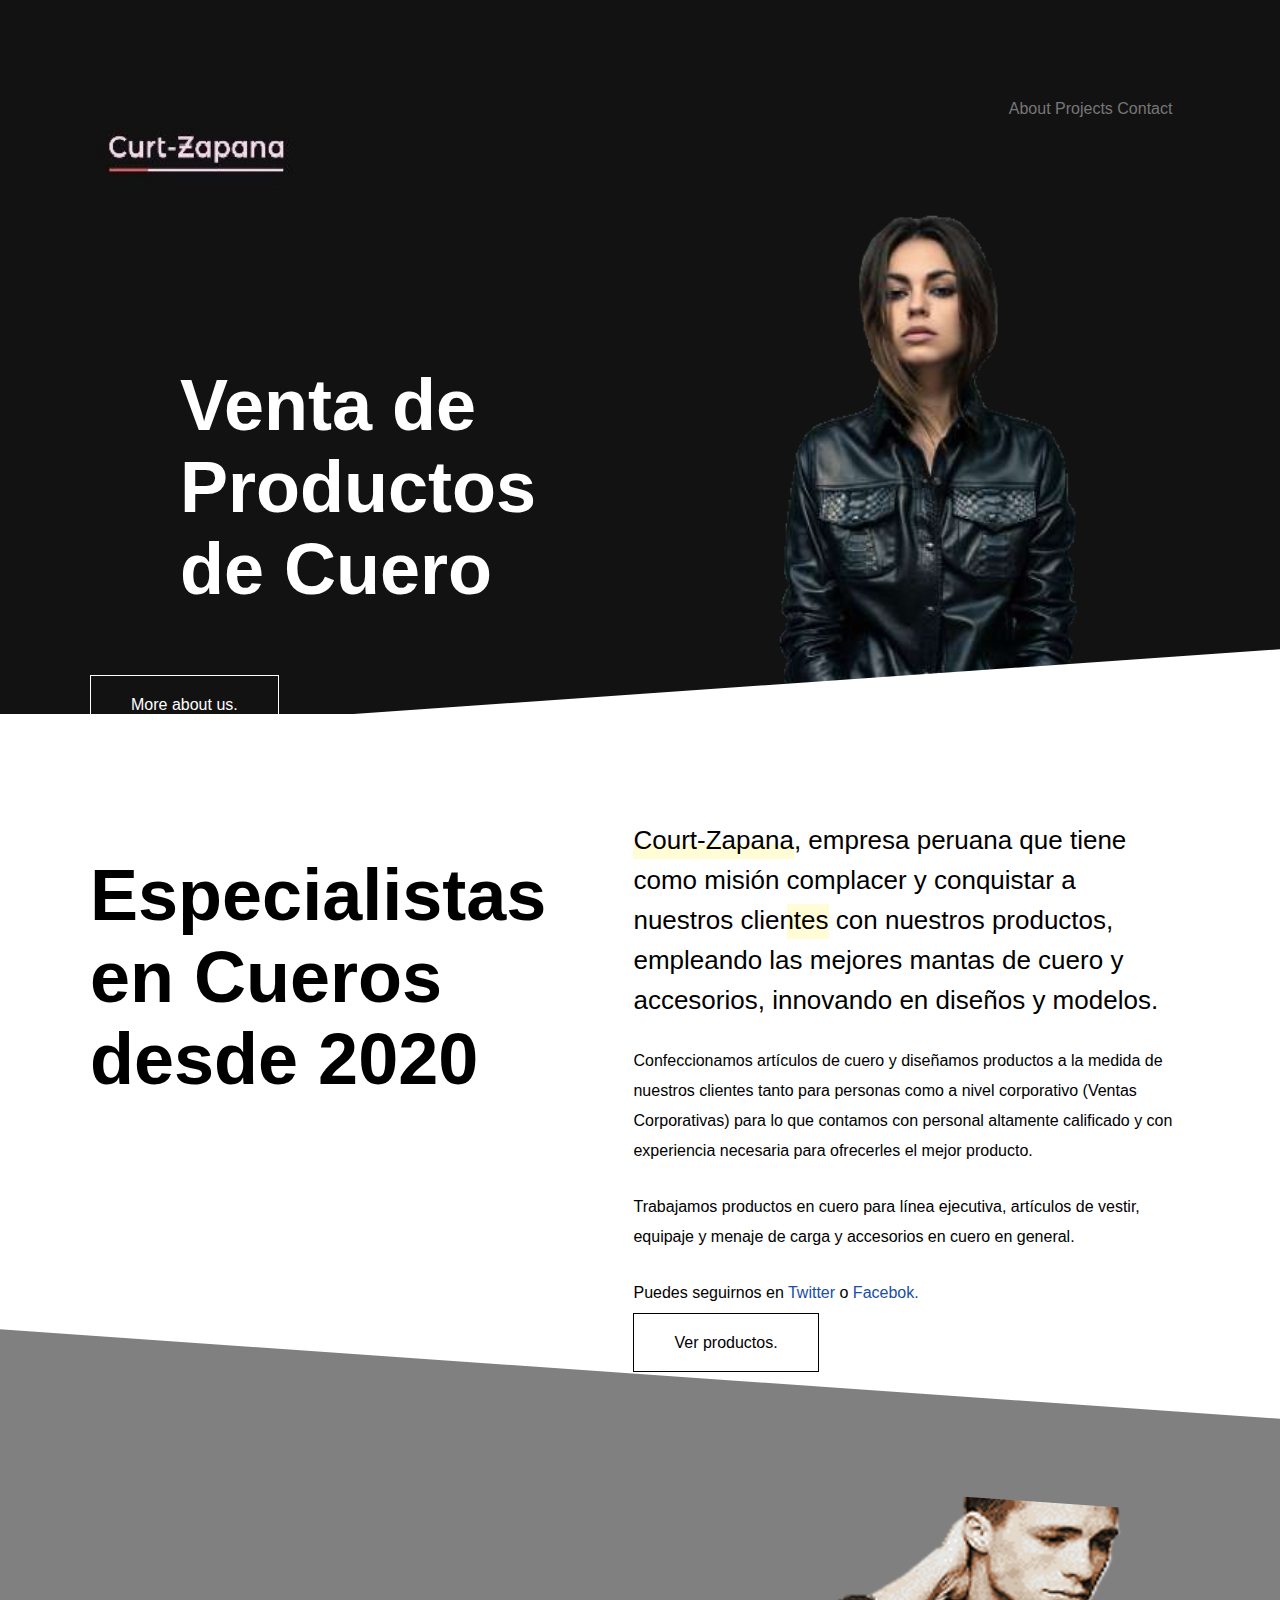
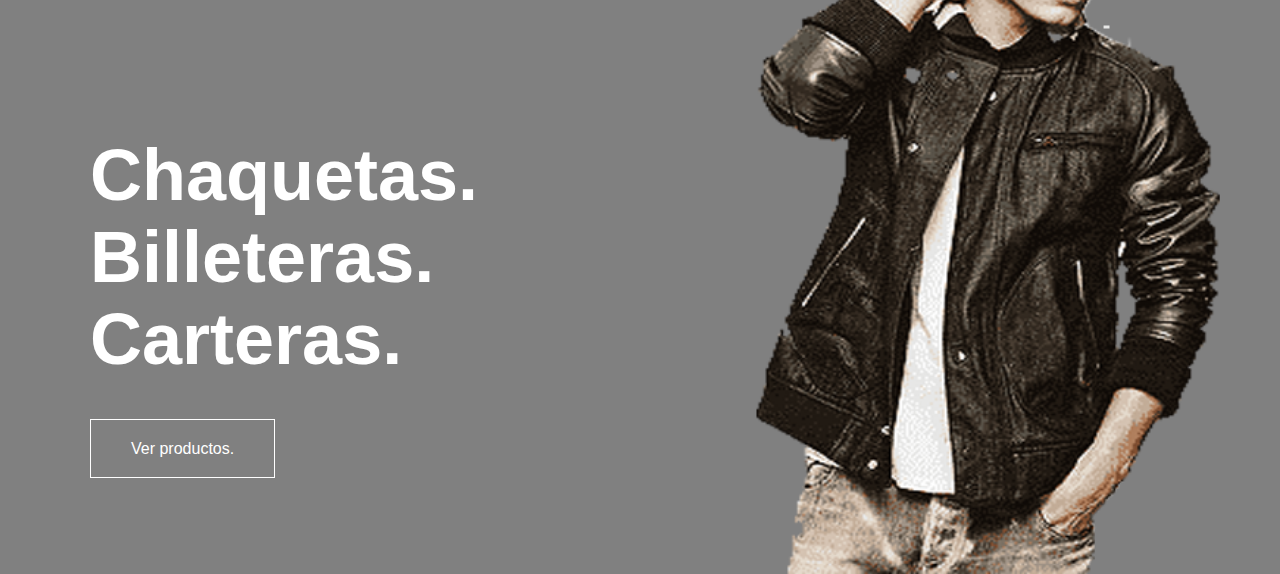
<file: web1/index.html>
<!DOCTYPE html>
<html lang="en">
<head>
	<meta charset="UTF-8">
    <title>Curt-Zapana</title>
    <link rel="stylesheet" href="main.css">
</head>
<body>
	<div id="main-container">
		<section id="intro-container">
            <div class="center-align">
                <menu>
                    <div id="logo">
                        <img src="logo.jpg" alt="" height="110px"> 
                    </div>
                    <div id="menu-lista">
                        <ul>
                            <li><a href="#">About</a></li>
                            <li><a href="#">Projects</a></li>
                            <li><a href="#">Contact</a></li>
                        </ul>
        
                </div>
                </menu>
            <div class="section-columns">
                <div>
                    <h2 class="color-white">Venta de Productos de Cuero</h2>
                    <div class="btn-section">
                        <a href="#" class="btn btn-white">More about us.</a>
                    </div>
                </div>
            
            <div id="image-bg">
               
            </div>
    
            </div>
        </section>
        <div class="section">
            <div class="rectangle bg-white skew-left"></div>
            <div class="center-align">
                <div class="section-columns">
                    <div>
                        <h2>Especialistas en Cueros desde 2020</h2>
                      
                    </div>
                <div id="bio">
                   <h3><span>Court-Zapana</span>, empresa peruana que tiene como misión <span>complacer y conquistar a nuestros clientes</span> con nuestros productos, empleando las mejores mantas de cuero y accesorios, innovando en diseños y modelos.</h3> 
                   <p>Confeccionamos artículos de cuero y diseñamos productos a la medida de nuestros clientes tanto para personas como a nivel corporativo (Ventas Corporativas) para lo que contamos con personal altamente calificado y con experiencia necesaria para ofrecerles el mejor producto.</p>
                   <p>Trabajamos productos en cuero para línea ejecutiva, artículos de vestir, equipaje y menaje de carga y accesorios en cuero en general.</p>
                   <p>Puedes seguirnos en <a href="#">Twitter</a> o <a href="#">Facebok.</a></p>
                   <div class="btn-section">
                    <a href="#" class="btn btn-black">Ver productos.</a>
                    </div>
                </div>
            </div>
        </div>
        <div class="rectangle bg-gray skew-right"></div>
        <div class="section bg-gray" id="work">
            <div class="center-align">
                <div class="section-columns">
                <div>
                    <h2 class="color-white">Chaquetas.<br />Billeteras.<br/>Carteras.</h2>
                    <div class="btn-section">
                        <a href="#" class="btn btn-white">Ver productos.</a>
                        </div>
                </div>
              
                </div>
            </div>   
        </div>
    </div>

</body>
</html>
</file>
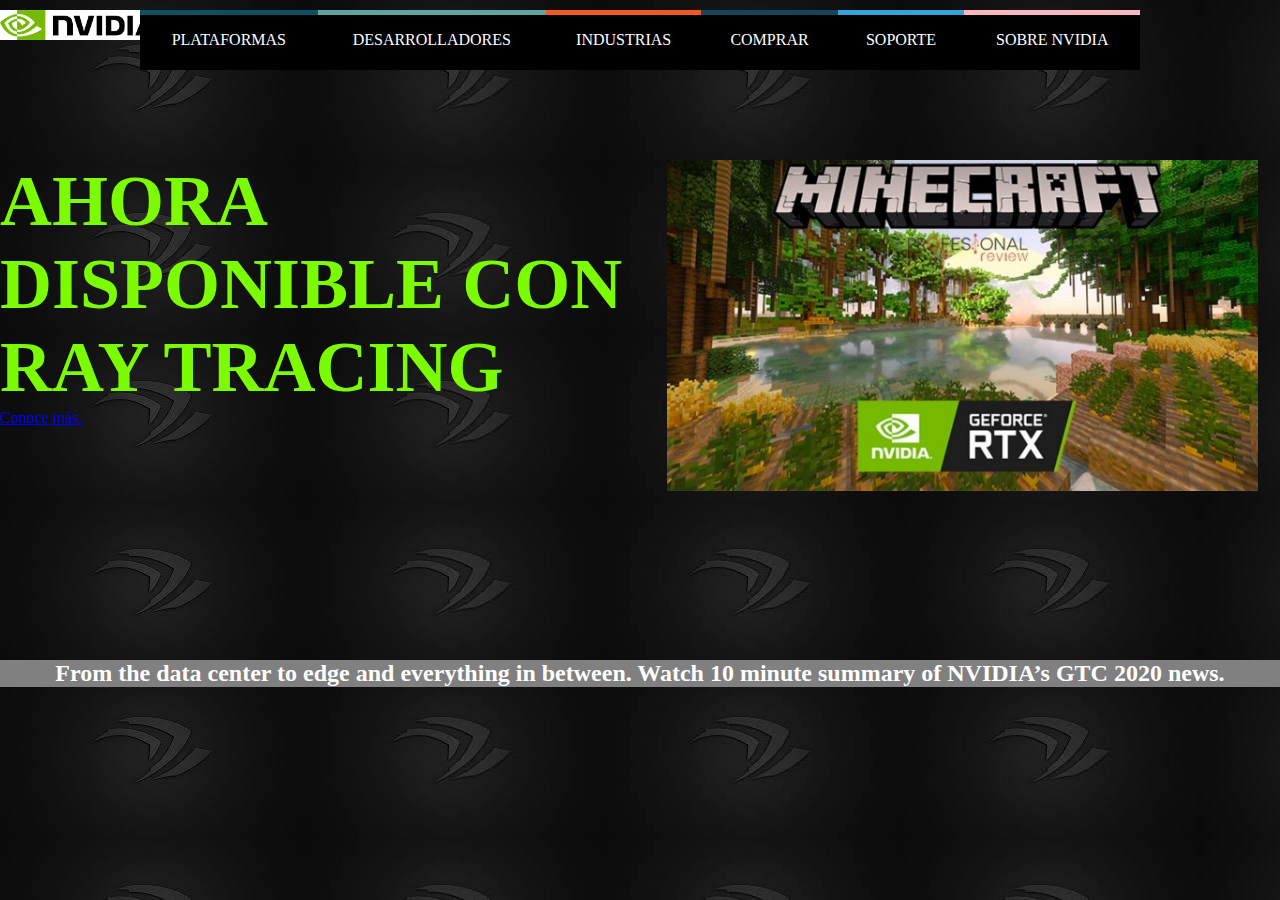
<file: web2/index.html>
<!DOCTYPE html>
<html lang="en">
<head>
	<meta charset="UTF-8">
    <title>NVIDIA!</title>
    <link rel="stylesheet" href="estilos.css">
    <link rel="stylesheet" href="fonts.css">
</head>
<body>

    <header>
        <menu>
            <div id="logo">
                <img src="logo.png" alt="" height="30px"> 
            </div>
        </menu>
        <nav>
            <ul>
                <li><a href="maqui.html"><span class="primero"><i class="icon icon-menu3"></i></span>PLATAFORMAS</a>
                    <ul>
                        <li><a href="maqui.html">MÁQUINAS AUTÓNOMAS</a></li>
                        <li><a href="#">CLOUD & DATA CENTER</a></li>
                        <li><a href="#">DEEP LEARNING &' IA</a></li>
                        <li><a href="#">DESIGN & VISUALIZACIÓN</a></li>
                        <li><a href="#">ÁREA DE LA SALUD</a></li>
                        <li><a href="#">HIGH PERFORMANCE COMPUTING</a></li>
                        <li><a href="#">CONDUCTIÓN AUTÓNOMA</a></li>
                        <li><a href="#">JUEGOS & ENTRETENIMIENTO</a></li>
                    </ul>
                </li>
                <li><a href="#"><span class="segundo"><i class="icon icon-users"></i></span>DESARROLLADORES</a></li>
                <li><a href="#"><span class="tercero"><i class="icon icon-office"></i></span>INDUSTRIAS</a></li>
                <li><a href="#"><span class="cuarto"><i class="icon icon-cart"></i></span>COMPRAR</a></li>
                <li><a href="#"><span class="quinto"><i class="icon icon-cog"></i></span>SOPORTE</a></li>
                <li><a href="about.html"><span class="sexto"><i class="icon icon-profile"></i></span>SOBRE NVIDIA</a></li>
            </ul>
        </nav>
    </header>
        <div class="section-columns">
                    <div>
                        <h2 class="color-white">AHORA DISPONIBLE CON RAY TRACING </h2>
                        <div class="btn-section">
                            <a href="#" class="btn btn-white">Conoce más.</a>
                        </div>
                    </div>
                
                <div id="image-bg"> </div>
        </div>
        <h3>
            From the data center to edge and everything in between. Watch 10 minute summary of NVIDIA’s GTC 2020 news.
        </h3>


    </body>
    </html>
</file>
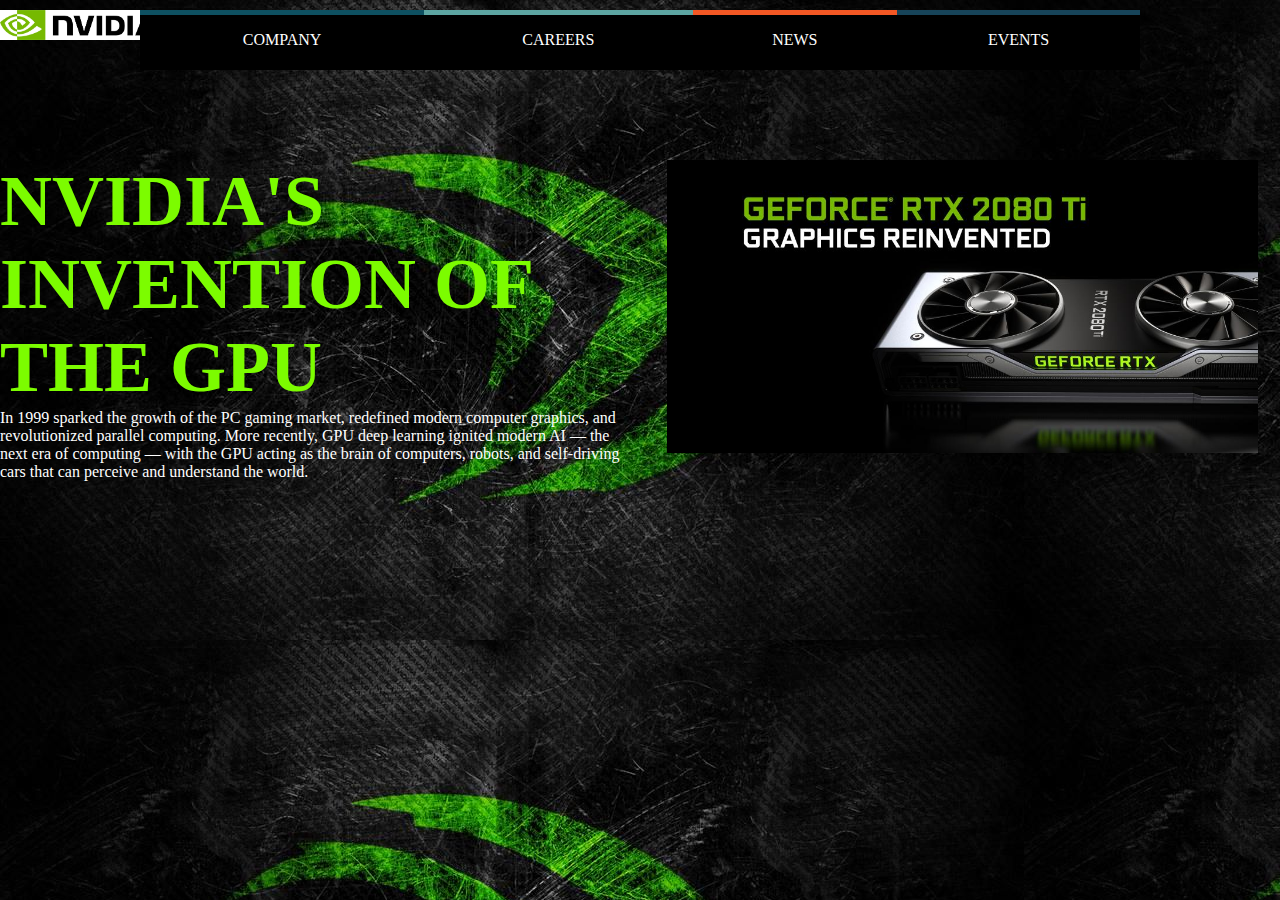
<file: web2/about.html>
<!DOCTYPE html>
<html lang="en">
<head>
	<meta charset="UTF-8">
    <title>About NVIDIA!</title>
    <link rel="stylesheet" href="estilos2.css">
    <link rel="stylesheet" href="fonts.css">
</head>
<body>

    <header>
        <menu>
            <div id="logo">
                <img src="logo.png" alt="" height="30px"> 
            </div>
        </menu>
        <nav>
            <ul>
                <li><a href="#"><span class="primero"><i class="icon icon-menu3"></i></span>COMPANY</a>
                    <ul>
                        <li><a href="#">DESCRIPCIÓN</a></li>
                        <li><a href="#">NVIDIA PARTNER NETWORK</a></li>
                        <li><a href="#">AI COMPUTING MODEL</a></li>
                        <li><a href="#">HISTORY</a></li>
                        <li><a href="#">AWARDS</a></li>
                        <li><a href="#">EXECUTIVE BIOS</a></li>
                        <li><a href="#">CORPORATE SOCIAL RESPONSIBILITY</a></li>
                        <li><a href="#">NVIDIA FOUNDATION</a></li>
                    </ul>
                </li>
                <li><a href="#"><span class="segundo"><i class="icon icon-users"></i></span>CAREERS</a></li>
                <li><a href="#"><span class="tercero"><i class="icon icon-office"></i></span>NEWS</a></li>
                <li><a href="#"><span class="cuarto"><i class="icon icon-cart"></i></span>EVENTS</a></li>
            </ul>
        </nav>
    </header>
    <div class="section-columns">
        <div>
            <h2 style="color: lawngreen">NVIDIA'S INVENTION OF THE GPU</h2>
            <P style="color: #fff">In 1999 sparked the growth of the PC gaming market, redefined modern computer graphics, and revolutionized parallel computing. More recently, GPU deep learning ignited modern AI — the next era of computing — with the GPU acting as the brain of computers, robots, and self-driving cars that can perceive and understand the world.</P>
        </div>
    
    <div id="image-bg">
       
    </div>
    


</body>
</html>
</file>
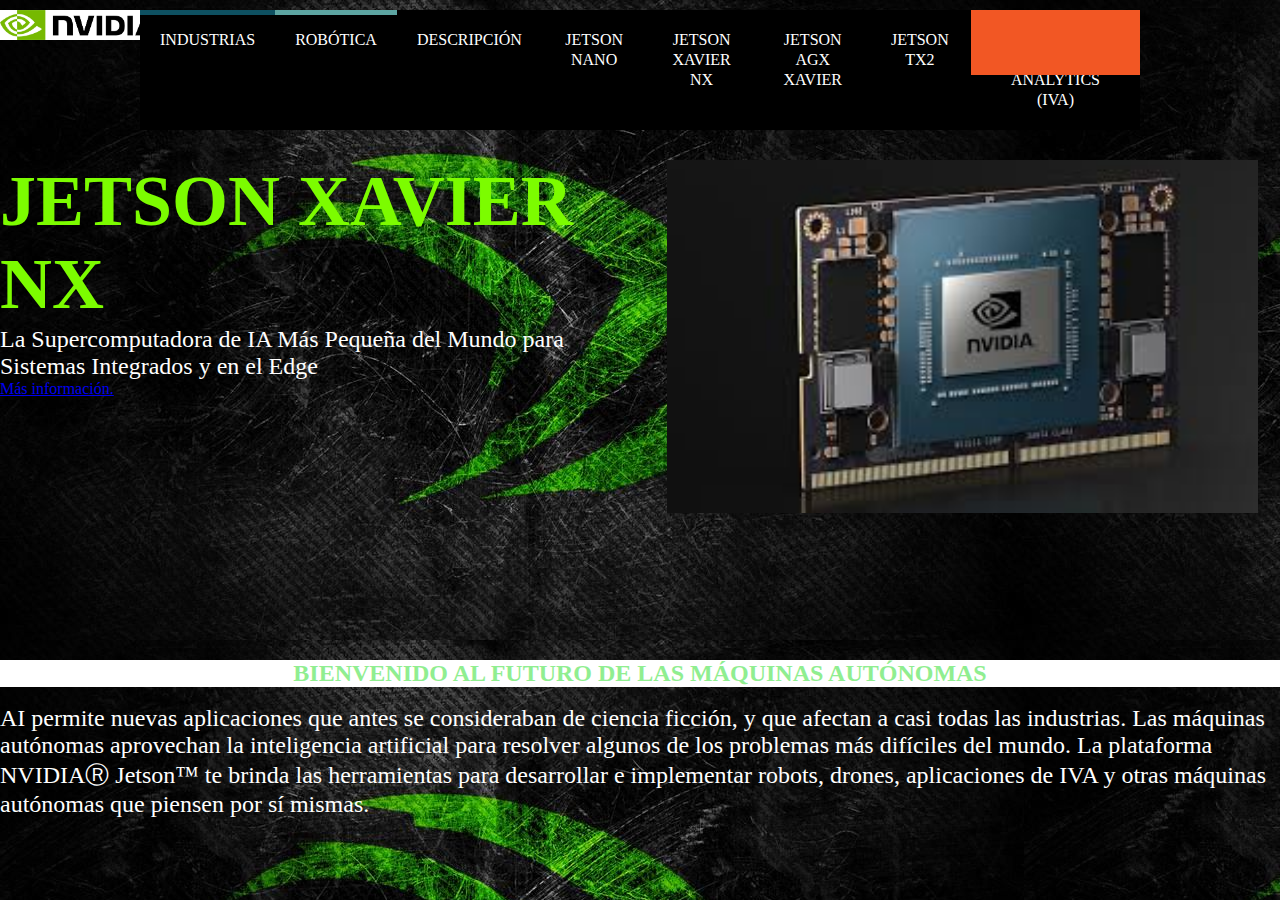
<file: web2/maqui.html>
<!DOCTYPE html>
<html lang="en">
<head>
	<meta charset="UTF-8">
    <title>Máquinas autónomas</title>
    <link rel="stylesheet" href="estilos3.css">
    <link rel="stylesheet" href="fonts.css">
</head>
<body>

    <header>
        <menu>
            <div id="logo">
                <img src="logo.png" alt="" height="30px"> 
            </div>
        </menu>
        <nav>
            <ul>
                <li><a href="#"><span class="primero"><i class="icon icon-menu3"></i></span>INDUSTRIAS</a>
                    <ul>
                        <li><a href="#">DESCRIPCIÓN</a></li>
                        <li><a href="#">NVIDIA PARTNER NETWORK</a></li>
                    </ul>
                </li>
                <li><a href="#"><span class="segundo"><i class="icon icon-users"></i></span>ROBÓTICA</a></li>
                <ul>
                    <li><a href="#">DESCRIPCIÓN</a></li>
                    <li><a href="#">JETSON NANO</a></li>
                    <li><a href="#">JETSON XAVIER NX</a></li>
                    <li><a href="#">JETSON AGX XAVIER</a></li>
                    <li><a href="#">JETSON TX2</a></li>
                </ul>
                <li><a href="#"><span class="tercero"><i class="icon icon-office"></i></span>INTELLIGENT VIDEO ANALYTICS (IVA)</a></li>

            </ul>
        </nav>
    </header>
    <div class="section-columns">
        <div>
            <h2 class="color-white">JETSON XAVIER NX</h2>
            <P>La Supercomputadora de IA Más Pequeña del Mundo para Sistemas Integrados y en el Edge</P>
            <div class="btn-section">
                <a href="#" class="btn btn-white">Más información.</a>
            </div>
        </div>
    
    <div id="image-bg">
       
    </div>

    </div>
</section>
    <div>
        <h3>BIENVENIDO AL FUTURO DE LAS MÁQUINAS AUTÓNOMAS</h3>
    </br>
        <p>AI permite nuevas aplicaciones que antes se consideraban de ciencia ficción, y que afectan a casi todas las industrias. Las máquinas autónomas aprovechan la inteligencia artificial para resolver algunos de los problemas más difíciles del mundo. La plataforma NVIDIAⓇ Jetson™ te brinda las herramientas para desarrollar e implementar robots, drones, aplicaciones de IVA y otras máquinas autónomas que piensen por sí mismas.</p>
    </div>


</body>
</html>
</file>
<file: web1/main.css>
body{
    padding: 0;
    margin: 0;
    font-family: Arial;
}
span{
    position: relative;
}
span::after{
    background-color: #fffcd6;
    content: '';
    width: 100%;
    height: 50%;
    position: absolute;
    bottom: -4px;
    left: 0;  
    z-index: -1;  
}
p a{
    color: #184DA8;
    text-decoration: none;
}
p a:hover{
    color: #184DA8;
    text-decoration: underline;
}
.center-align{
    margin: 0 auto;
    width: 1100px;
}
.color-negro{color: black;}
.color-white{color: white;}
.section-columns{}
.section-columns > div{
    display: inline-block;
    vertical-align: top;
    width: 49%;
}
.section-columns h2{
    font-size: 72px;
}
#intro-container .section-columns h2{
    font-size: 72px;
    padding: 90px;
    padding-bottom: 5%;
}

.section-columns h3{
    font-size:  26px;
    font-weight: lighter;
    line-height: 40px;
}
.section-columns p{
    font-weight: lighter;
    font-size: 16px;
    line-height: 30px;
    padding-bottom: 10px;
}
.section-columns #image-bg{
    background-image: url('../web1/modelo1a.png');
    background-repeat: no-repeat;
    background-size: 600px;
    background-position: 10px -7px;
    height: 500px;
}
.section-columns #image-bg-02{
    
}
.section-columns #bio{
    height: 600px;
}
#work{
    margin-top: -50px; 
    padding-top: 250px;
    background-image: url('../web1/modelo2.png');
    background-repeat: no-repeat;
    background-size: 600px;
    background-position: right center;
    height: 500px;
}
.rectangle{
    height: 100px;
    margin-top: -20px;
}
.bg-white{
    background-color: white;
}
.bg-gray{
    background-color: gray;
}
.skew-left{
    transform: skewY(-4deg);
}
.skew-right{
    transform: skewY(4deg);

}
.btn{
    border: solid 1px;
    padding: 20px 40px;
    text-decoration: none;
}
.btn-black{
    border-color: black;
    color: black;
}
.btn-black:hover{
    background-color: black;
    border-color: white;
    color: white;
}
.btn-white{
    border-color: white;
    color: white;
}
.btn-white:hover{
    background-color: white;
    border-color: black;
    color: black;
}

#intro-container{
    background-color: #121212;
    padding-top: 100px;
}

#intro-container menu{
    padding: 0;
    margin: 0;
}

#intro-container menu div{
    display: inline-block;
    vertical-align: top;
}

#intro-container menu #logo{
    width: 9%;
}

#intro-container menu #menu-lista{
    width: 89%;
    text-align: right;
}
#intro-container menu #menu-lista ul{
    margin: 0;
    padding: 0;
}
#intro-container menu #menu-lista ul li{
    display: inline-block;
    padding: 0;
    margin: 0;
    list-style: none;
}
#intro-container menu #menu-lista ul li a{
    color: #777;
    text-decoration: none;

}
#intro-container menu #menu-lista ul li a:hover{
    color: white;
    text-decoration: underline;
}
</file>
<file: web2/estilos.css>
* {
    margin: 0;
    padding: 0;
}
body{
    background-image: url('fondo.jpg');
}

header {
    margin-top:10px; /*Simplemente agregamos un margen*/
    width: 100%;
    height: 150px; /*Le damos un alto fijo al menu*/
    overflow: hidden; /*Agregamos un overflow hidden para que no se muestren elementos que sobrepasen los 150px de alto*/
    position: relative; /*Convertimos el menu en posición relativa porque mas adelante en el header > nav pondremos una posición absoluta*/

}

nav {
    top:-20px; /*Le damos una separación superior*/
    position: absolute; /*Convertimos el contenedor en posición absoluta*/
    left:0; /*Con left:0; y right:0; centramos el contenedor*/
    right:0;

    margin: 20px auto;
    width: 90%;
    max-width: 1000px;
}
nav ul{
    list-style: none;
}

nav > ul {
    display: table;
    width: 100%;
    background: #000;
    position: relative;
}

nav > ul li {
    display:table-cell;
}

/*Sub.menu*/
nav > ul > li:hover > ul {
    display: block;
    height: 100%;
}

nav > ul > li >ul {
    display: block;
    position: absolute;
    background: #000;
    left: 0;
    right: 0;
    overflow: hidden;
    height: 0%;
    -webkit-transition: all .3s ease;
    -moz-transition: all .3s ease;
    -ms-transition: all .3s ease;
    -o-transition: all .3s ease;
    transition: all .3s ease;
}

nav > ul li a {
    color: #fff;
    display: block;
    line-height: 20px;
    padding: 20px;
    position: relative;
    text-align: center;
    text-decoration: none;
    -webkit-transition: all .3s ease;
    -moz-transition: all .3s ease;
    -ms-transition: all .3s ease;
    -o-transition: all .3s ease;
    transition: all .3s ease;
}

nav > ul > li > ul > li a:hover {
    background: #5da4a2;
}

nav > ul > li > a span{
    background: #174459;
    display: block;
    height: 100%;
    width: 100%;
    left: 0;
    position: absolute;
    top: -55px;
    -webkit-transition: all .3s ease;
    -moz-transition: all .3s ease;
    -ms-transition: all .3s ease;
    -o-transition: all .3s ease;
    transition: all .3s ease;
}
nav > ul > li > a span .icon{
    display: block;
    line-height: 60px;
}

nav > ul > li > a:hover > span{
    top: 0;
}

/*Colores*/

nav ul li a .primero{
    background: #0e5061;
}
nav ul li a .segundo{
    background: #5da5a2;
}
nav ul li a .tercero{
    background: #f25724;
}
nav ul li a .cuarto{
    background: #174459;
}
nav ul li a .quinto{
    background: #37a4d9;
}
nav ul li a .sexto{
    background: lightpink;
}
/*---------------------------------------------------------------------*/
.section-columns #image-bg{
    background-image: url('../web2/Minecraft-RTX-1280x720.jpg');
    background-repeat: no-repeat;
    background-size: 600px;
    background-position: 36px -7px;
    height: 500px;
}
#intro-container .section-columns h2{
    font-size: 72px;
    padding: 90px;
    padding-bottom: 5%;
}
.section-columns > div{
    display: inline-block;
    vertical-align: top;
    width: 49%;
}
.section-columns h2{
    font-size: 72px;
}
/*---------------------------------------------------------------------*/
h2{
    color: lawngreen;
}

h3{
    margin: auto;
    color: #fff;
    text-align:center;
    font-size: x-large;
    background: gray;
}
</file>
<file: web2/fonts.css>
@font-face {
  font-family: 'icomoon';
  src:  url('fonts/icomoon.eot?j2jyrl');
  src:  url('fonts/icomoon.eot?j2jyrl#iefix') format('embedded-opentype'),
    url('fonts/icomoon.ttf?j2jyrl') format('truetype'),
    url('fonts/icomoon.woff?j2jyrl') format('woff'),
    url('fonts/icomoon.svg?j2jyrl#icomoon') format('svg');
  font-weight: normal;
  font-style: normal;
  font-display: block;
}

[class^="icon-"], [class*=" icon-"] {
  /* use !important to prevent issues with browser extensions that change fonts */
  font-family: 'icomoon' !important;
  speak: never;
  font-style: normal;
  font-weight: normal;
  font-variant: normal;
  text-transform: none;
  line-height: 1;

  /* Better Font Rendering =========== */
  -webkit-font-smoothing: antialiased;
  -moz-osx-font-smoothing: grayscale;
}

.icon-office:before {
  content: "\e903";
}
.icon-profile:before {
  content: "\e923";
}
.icon-cart:before {
  content: "\e93a";
}
.icon-users:before {
  content: "\e972";
}
.icon-cog:before {
  content: "\e994";
}
.icon-menu3:before {
  content: "\e9bf";
}
</file>
<file: web2/estilos2.css>
* {
    margin: 0;
    padding: 0;
}
body{
    background-image: url('fondo2.jpg');
}

header {
    margin-top:10px; /*Simplemente agregamos un margen*/
    width: 100%;
    height: 150px; /*Le damos un alto fijo al menu*/
    overflow: hidden; /*Agregamos un overflow hidden para que no se muestren elementos que sobrepasen los 150px de alto*/
    position: relative; /*Convertimos el menu en posición relativa porque mas adelante en el header > nav pondremos una posición absoluta*/

}

nav {
    top:-20px; /*Le damos una separación superior*/
    position: absolute; /*Convertimos el contenedor en posición absoluta*/
    left:0; /*Con left:0; y right:0; centramos el contenedor*/
    right:0;

    margin: 20px auto;
    width: 90%;
    max-width: 1000px;
}
nav ul{
    list-style: none;
}

nav > ul {
    display: table;
    width: 100%;
    background: #000;
    position: relative;
}

nav > ul li {
    display:table-cell;
}

/*Sub.menu*/
nav > ul > li:hover > ul {
    display: block;
    height: 100%;
}

nav > ul > li >ul {
    display: block;
    position: absolute;
    background: #000;
    left: 0;
    right: 0;
    overflow: hidden;
    height: 0%;
    -webkit-transition: all .3s ease;
    -moz-transition: all .3s ease;
    -ms-transition: all .3s ease;
    -o-transition: all .3s ease;
    transition: all .3s ease;
}

nav > ul li a {
    color: #fff;
    display: block;
    line-height: 20px;
    padding: 20px;
    position: relative;
    text-align: center;
    text-decoration: none;
    -webkit-transition: all .3s ease;
    -moz-transition: all .3s ease;
    -ms-transition: all .3s ease;
    -o-transition: all .3s ease;
    transition: all .3s ease;
}

nav > ul > li > ul > li a:hover {
    background: #5da4a2;
}

nav > ul > li > a span{
    background: #174459;
    display: block;
    height: 100%;
    width: 100%;
    left: 0;
    position: absolute;
    top: -55px;
    -webkit-transition: all .3s ease;
    -moz-transition: all .3s ease;
    -ms-transition: all .3s ease;
    -o-transition: all .3s ease;
    transition: all .3s ease;
}
nav > ul > li > a span .icon{
    display: block;
    line-height: 60px;
}

nav > ul > li > a:hover > span{
    top: 0;
}

/*Colores*/

nav ul li a .primero{
    background: #0e5061;
}
nav ul li a .segundo{
    background: #5da5a2;
}
nav ul li a .tercero{
    background: #f25724;
}
nav ul li a .cuarto{
    background: #174459;
}
nav ul li a .quinto{
    background: #37a4d9;
}
nav ul li a .sexto{
    background: lightpink;
}
/*---------------------------------------------------------------------*/
.section-columns #image-bg{
    background-image: url('../web2/RTX.jpg');
    background-repeat: no-repeat;
    background-size: 600px;
    background-position: 36px -7px;
    height: 500px;
}
#intro-container .section-columns h2{
    font-size: 72px;
    padding: 90px;
    padding-bottom: 5%;
}
.section-columns > div{
    display: inline-block;
    vertical-align: top;
    width: 49%;
}
.section-columns h2{
    font-size: 72px;
}
/*---------------------------------------------------------------------*/
</file>
<file: web2/estilos3.css>
* {
    margin: 0;
    padding: 0;
}
body{
    background-image: url('fondo2.jpg');
}

header {
    margin-top:10px; /*Simplemente agregamos un margen*/
    width: 100%;
    height: 150px; /*Le damos un alto fijo al menu*/
    overflow: hidden; /*Agregamos un overflow hidden para que no se muestren elementos que sobrepasen los 150px de alto*/
    position: relative; /*Convertimos el menu en posición relativa porque mas adelante en el header > nav pondremos una posición absoluta*/

}

nav {
    top:-20px; /*Le damos una separación superior*/
    position: absolute; /*Convertimos el contenedor en posición absoluta*/
    left:0; /*Con left:0; y right:0; centramos el contenedor*/
    right:0;

    margin: 20px auto;
    width: 90%;
    max-width: 1000px;
}
nav ul{
    list-style: none;
}

nav > ul {
    display: table;
    width: 100%;
    background: #000;
    position: relative;
}

nav > ul li {
    display:table-cell;
}

/*Sub.menu*/
nav > ul > li:hover > ul {
    display: block;
    height: 100%;
}

nav > ul > li >ul {
    display: block;
    position: absolute;
    background: #000;
    left: 0;
    right: 0;
    overflow: hidden;
    height: 0%;
    -webkit-transition: all .3s ease;
    -moz-transition: all .3s ease;
    -ms-transition: all .3s ease;
    -o-transition: all .3s ease;
    transition: all .3s ease;
}

nav > ul li a {
    color: #fff;
    display: block;
    line-height: 20px;
    padding: 20px;
    position: relative;
    text-align: center;
    text-decoration: none;
    -webkit-transition: all .3s ease;
    -moz-transition: all .3s ease;
    -ms-transition: all .3s ease;
    -o-transition: all .3s ease;
    transition: all .3s ease;
}

nav > ul > li > ul > li a:hover {
    background: #5da4a2;
}

nav > ul > li > a span{
    background: #174459;
    display: block;
    height: 100%;
    width: 100%;
    left: 0;
    position: absolute;
    top: -55px;
    -webkit-transition: all .3s ease;
    -moz-transition: all .3s ease;
    -ms-transition: all .3s ease;
    -o-transition: all .3s ease;
    transition: all .3s ease;
}
nav > ul > li > a span .icon{
    display: block;
    line-height: 60px;
}

nav > ul > li > a:hover > span{
    top: 0;
}

/*Colores*/

nav ul li a .primero{
    background: #0e5061;
}
nav ul li a .segundo{
    background: #5da5a2;
}
nav ul li a .tercero{
    background: #f25724;
}
nav ul li a .cuarto{
    background: #174459;
}
nav ul li a .quinto{
    background: #37a4d9;
}
nav ul li a .sexto{
    background: lightpink;
}
/*---------------------------------------------------------------------*/
.section-columns #image-bg{
    background-image: url('../web2/jetson.jpg');
    background-repeat: no-repeat;
    background-size: 600px;
    background-position: 36px -7px;
    height: 500px;
}
#intro-container .section-columns h2{
    font-size: 72px;
    padding: 90px;
    padding-bottom: 5%;
}
.section-columns > div{
    display: inline-block;
    vertical-align: top;
    width: 49%;
}
.section-columns h2{
    font-size: 72px;
}
/*---------------------------------------------------------------------*/
h2 {
    color: lawngreen;
}
p {
    color: #fff;
    font-size: x-large;
    
}

h3 {
    color: lightgreen;
    text-align:center;
    font-size: x-large;
    background: #fff;
}
body > div > div >{
    text-align:center;
}
</file>
